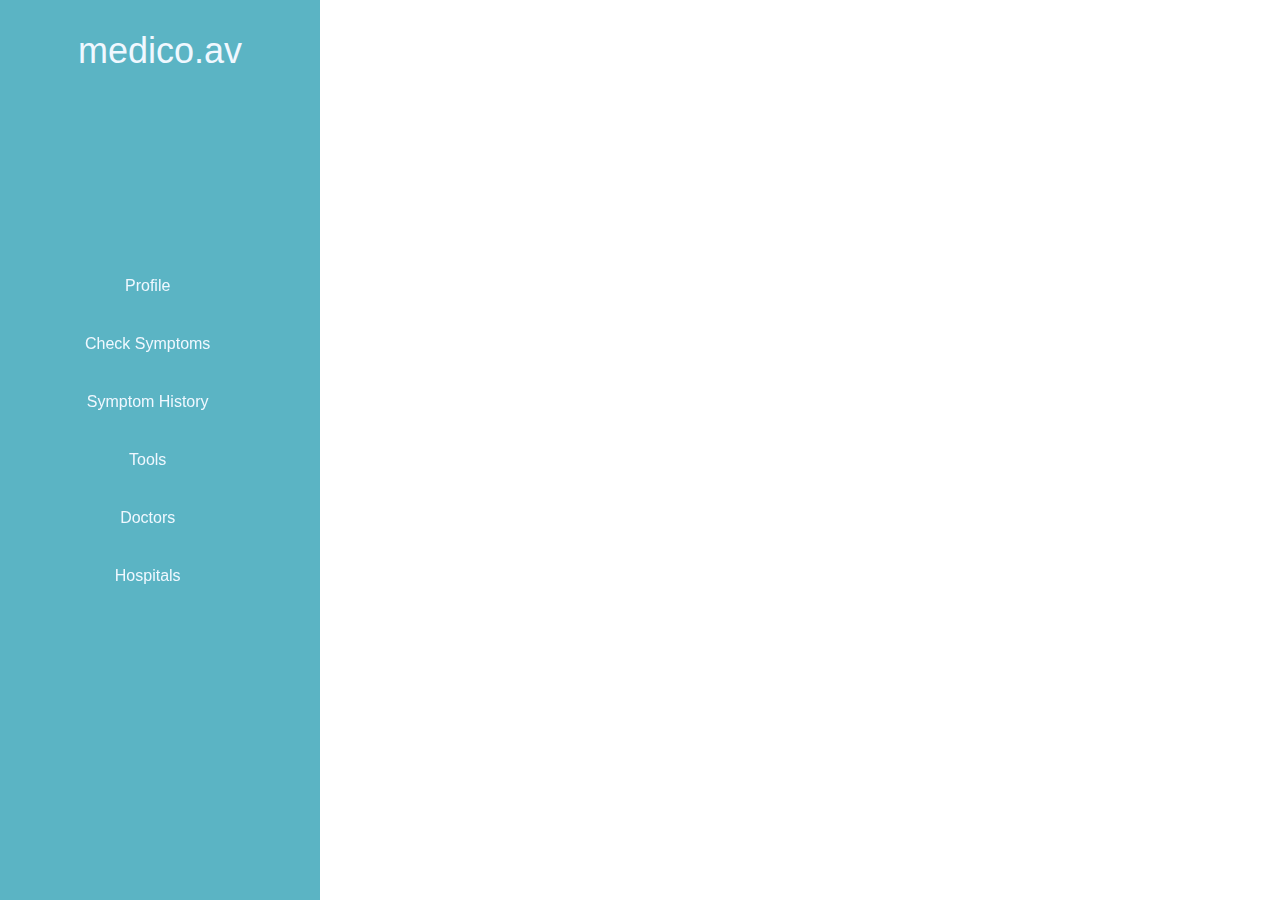
<file: design/dash.html>
<!DOCTYPE html>
<html lang="en">
<head>
    <meta charset="UTF-8">
    <meta http-equiv="X-UA-Compatible" content="IE=edge">
    <meta name="viewport" content="width=device-width, initial-scale=1.0">
    <title>medico.av</title>
    <link rel="stylesheet" href="dash.css">
</head>
<body>
    <div class="home-list">
        <div class="title">medico.av</div>
        <div class="bars"><i class="fa fa-3x fa-bars"></i></div>
        <ul>
            <li>Profile</li>
            <li>Check Symptoms</li>
            <li>Symptom History</li>
            <li>Tools</li>
            <li>Doctors</li>
            <li>Hospitals</li>
        </ul>
    </div>
</body>
</html>
</file>
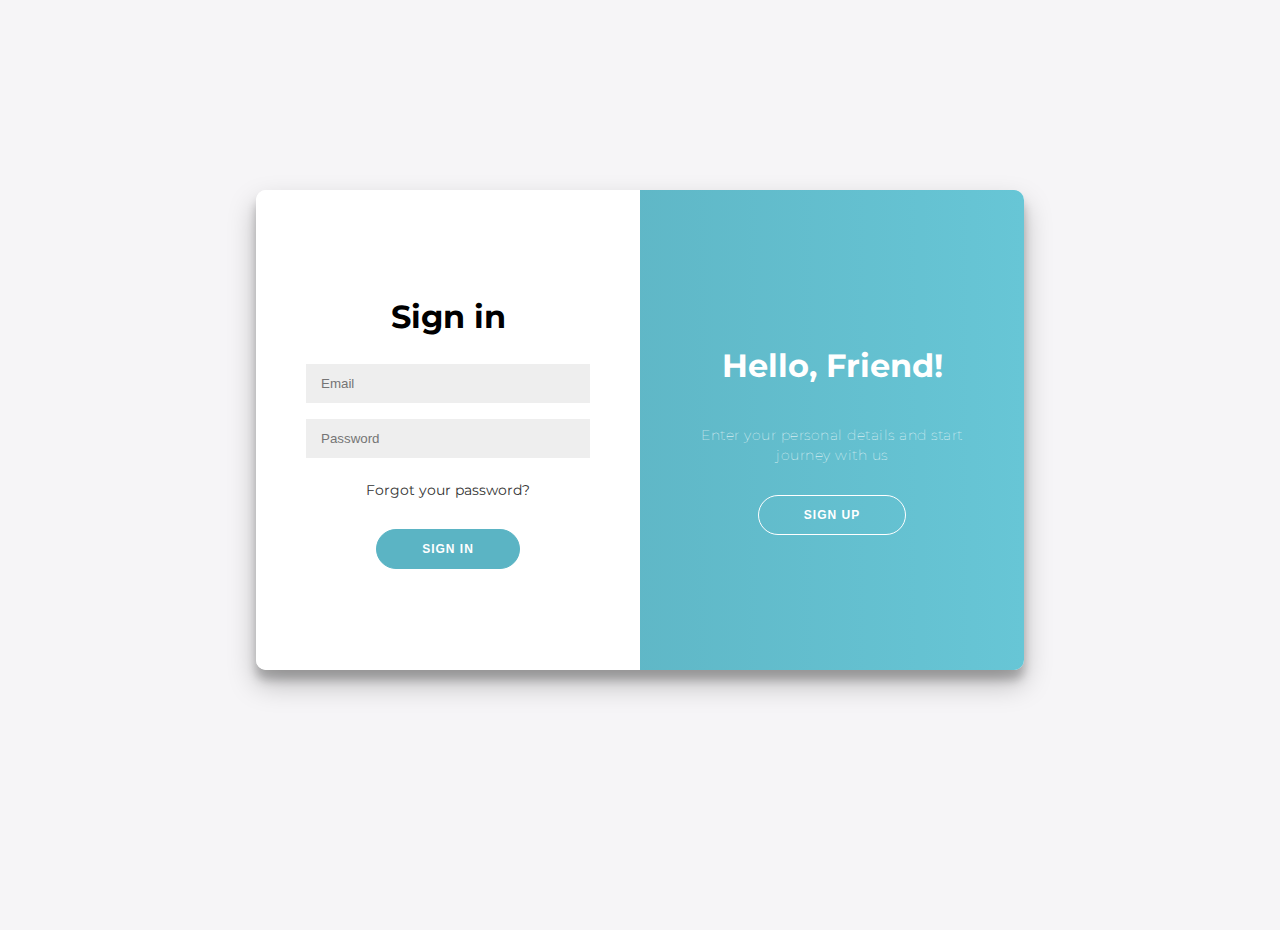
<file: design/login.html>
<!DOCTYPE html>
<html lang="en">
<head>
    <meta charset="UTF-8">
    <meta http-equiv="X-UA-Compatible" content="IE=edge">
    <meta name="viewport" content="width=device-width, initial-scale=1.0">
    <title>medico.av</title>
    <link rel="stylesheet" href="login.css">
</head>
<body>
    <div class="container" id="container">
        <div class="form-container sign-up-container">
            <form action="#">
                <h1>Create Account</h1>
                <span>or use your email for registration</span>
                <input type="text" placeholder="Name" />
                <input type="email" placeholder="Email" />
                <input type="password" placeholder="Password" />
                <a href="dash.html"><button>Sign Up</button></a>
            </form>
        </div>
        <div class="form-container sign-in-container">
            <form action="dash.html">
                <h1>Sign in</h1>
                <input type="email" placeholder="Email" />
                <input type="password" placeholder="Password" />
                <a href="#">Forgot your password?</a>
                <a href="dash.html"><button>Sign In</button></a>
            </form>
        </div>
        <div class="overlay-container">
            <div class="overlay">
                <div class="overlay-panel overlay-left">
                    <h1>Welcome Back!</h1>
                    <p>To keep connected with us please login with your personal info</p>
                    <a href="dash.html"><button class="ghost" id="signIn">Sign In</button></a>
                </div>
                <div class="overlay-panel overlay-right">
                    <h1>Hello, Friend!</h1>
                    <p>Enter your personal details and start journey with us</p>
                    <button class="ghost" id="signUp">Sign Up</button>
                </div>
            </div>
        </div>
    </div>
</body>
</html>
</file>
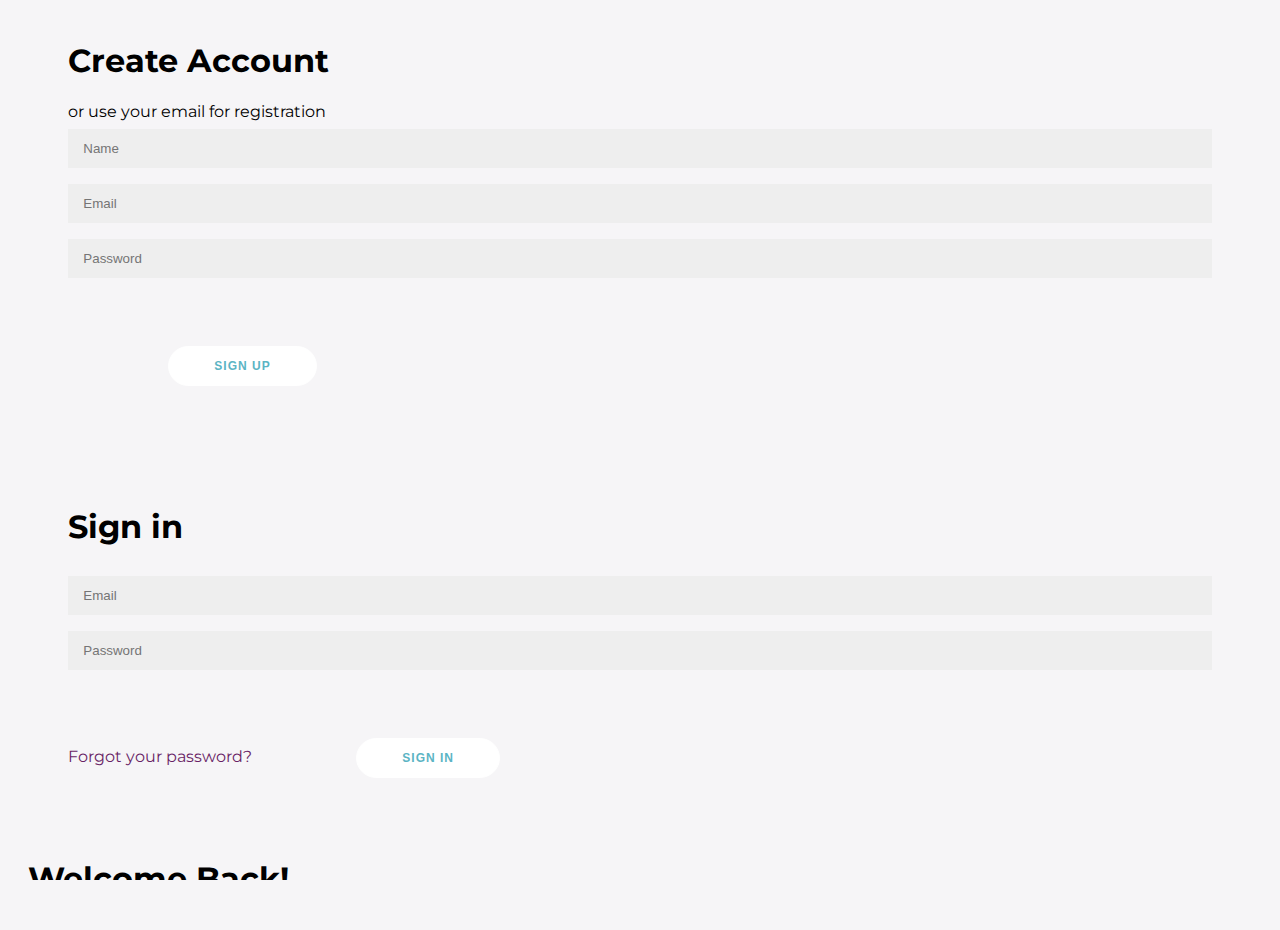
<file: design/components/login/login.html>
<!DOCTYPE html>
<html lang="en">
<head>
    <meta charset="UTF-8">
    <meta http-equiv="X-UA-Compatible" content="IE=edge">
    <meta name="viewport" content="width=device-width, initial-scale=1.0">
    <title>medico.av</title>
    <link rel="stylesheet" href="/design/styles/login/login.css">
</head>
<body>
    <div class="container" id="container">
        <div class="form-container sign-up-container">
            <form action="#">
                <h1>Create Account</h1>
                <span>or use your email for registration</span>
                <input type="text" placeholder="Name" />
                <input type="email" placeholder="Email" />
                <input type="password" placeholder="Password" />
                <a href="../design/components/dashboard/dash.html"><button>Sign Up</button></a>
            </form>
        </div>
        <div class="form-container sign-in-container">
            <form action="dash.html">
                <h1>Sign in</h1>
                <input type="email" placeholder="Email" />
                <input type="password" placeholder="Password" />
                <a href="#">Forgot your password?</a>
                <a href="../design/components/dashboard/dash.html"><button>Sign In</button></a>
            </form>
        </div>
        <div class="overlay-container">
            <div class="overlay">
                <div class="overlay-panel overlay-left">
                    <h1>Welcome Back!</h1>
                    <p>To keep connected with us please login with your personal info</p>
                    <a href="../design/components/dashboard/dash.html"><button class="ghost" id="signIn">Sign In</button></a>
                </div>
                <div class="overlay-panel overlay-right">
                    <h1>Hello, Friend!</h1>
                    <p>Enter your personal details and start journey with us</p>
                    <button class="ghost" id="signUp">Sign Up</button>
                </div>
            </div>
        </div>
    </div>
</body>
</html>
</file>
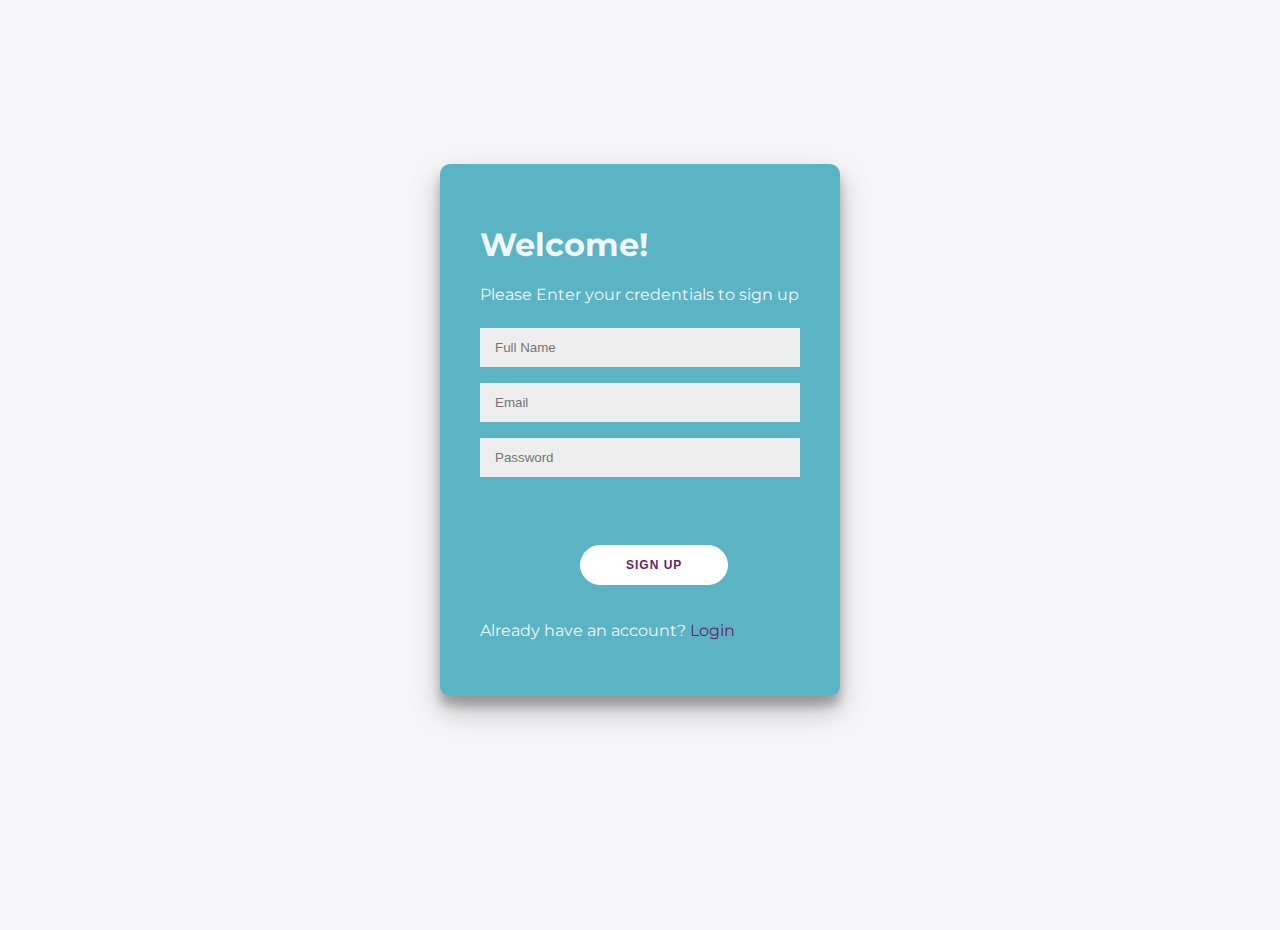
<file: design/components/login/signup.html>
<!DOCTYPE html>
<html lang="en">
<head>
    <meta charset="UTF-8">
    <meta http-equiv="X-UA-Compatible" content="IE=edge">
    <meta name="viewport" content="width=device-width, initial-scale=1.0">
    <title>medico.av</title>
    <link rel="stylesheet" href="../../styles/login/login.css">
</head>
<body>
    <div class="login-container">
       <div class="login-form">
           <h1>Welcome!</h1>
           <p>Please Enter your credentials to sign up</p>
           <input type="text" placeholder="Full Name" />
           <input type="email" placeholder="Email" />
           <input type="password" placeholder="Password" />
           <button><a href="../dashboard/dash.html">Sign Up</a></button>
           <p>Already have an account? <a href="login.html">Login</a></p>
       </div>
    </div>
</body>
</html>
</file>
<file: design/dash.css>
*{
    margin: 0;
    padding: 0;
    font-family: 'Fredoka', sans-serif;
}
.title{
    display: flex;
    align-items: center;
    justify-content: center;
    text-align: center;
    color: aliceblue;
    font-size: 36px;
    margin-top: 30px;
}
.home-list{
    width: 320px;
    height: 100vh;
    background-color: rgb(91, 180, 196);
    float: left;
}
.bars{
    display: flex;
    align-items: center;
    justify-content: center;
    padding-top: 50px;
    color: aliceblue;
}
.home-list ul{
    padding: 25px;
    position: fixed;
    bottom: 30%;
    text-align: center;
    list-style: none;
    margin-left: 40px;
}
.home-list ul li:hover{
    background-color: rgb(72, 132, 143);
}
.home-list a{
    color: aliceblue;
}
.home-list ul li{
    color: aliceblue;
    padding: 20px;
    cursor: pointer;
}
.home-body{
    float: right;
    width: 92%;
}
.home-body ul{
    display: flex;
    padding: 20px;
}
.home-body ul li{
    list-style: none;
    padding: 40px;
    font-size: 20px;
    cursor: pointer;
}
.home-name{
    color: rgb(91, 180, 196);
}
.home-desc{
    float: left;
    width: 40%;
}
.home-title{
    font-size: 60px;
    padding: 20px;
    margin-left: 40px;
}
.home-tag{
    color: rgb(91, 180, 196);
    padding: 10px;
    font-size: 30px;
    margin-left: 50px;
}
.home-body{
    position: fixed;
    left: 120px;
}
.home-desc p{
    display: flex;
    padding: 10px;
    margin-top: 10px;
    font-size: 20px;
    margin-left: 50px;
}
button {
	border-radius: 20px;
	border: 1px solid rgb(91, 180, 196);
	background-color: rgb(91, 180, 196);;
	color: #FFFFFF;
	font-size: 12px;
	font-weight: bold;
	padding: 12px 45px;
	letter-spacing: 1px;
	text-transform: uppercase;
	transition: transform 80ms ease-in;
    margin-left: 200px;
    margin-top: 30px;
}
</file>
<file: design/login.css>
@import url('https://fonts.googleapis.com/css?family=Montserrat:400,800');

* {
	box-sizing: border-box;
    overflow: hidden;
}

body {
	background: #f6f5f7;
	display: flex;
	justify-content: center;
	align-items: center;
	flex-direction: column;
	font-family: 'Montserrat', sans-serif;
	height: 100vh;
	margin: -20px 0 50px;
}

h1 {
	font-weight: bold;
	margin: 0;
    padding: 20px;
}

h2 {
	text-align: center;
}

p {
	font-size: 14px;
	font-weight: 100;
	line-height: 20px;
	letter-spacing: 0.5px;
	margin: 20px 0 30px;
}

span {
	font-size: 12px;
}

a {
	color: #333;
	font-size: 14px;
	text-decoration: none;
	margin: 15px 0;
}

button {
	border-radius: 20px;
	border: 1px solid rgb(91, 180, 196);
	background-color: rgb(91, 180, 196);;
	color: #FFFFFF;
	font-size: 12px;
	font-weight: bold;
	padding: 12px 45px;
	letter-spacing: 1px;
	text-transform: uppercase;
	transition: transform 80ms ease-in;
}

button:active {
	transform: scale(0.95);
}

button:focus {
	outline: none;
}

button.ghost {
	background-color: transparent;
	border-color: #FFFFFF;
}

form {
	background-color: #FFFFFF;
	display: flex;
	align-items: center;
	justify-content: center;
	flex-direction: column;
	padding: 0 50px;
	height: 100%;
	text-align: center;
}

input {
	background-color: #eee;
	border: none;
	padding: 12px 15px;
	margin: 8px 0;
	width: 100%;
}

.container {
	background-color: #fff;
	border-radius: 10px;
  	box-shadow: 0 14px 28px rgba(0,0,0,0.25), 
			0 10px 10px rgba(0,0,0,0.22);
	position: relative;
	overflow: hidden;
	width: 768px;
	max-width: 100%;
	min-height: 480px;
}

.form-container {
	position: absolute;
	top: 0;
	height: 100%;
	transition: all 0.6s ease-in-out;
}

.sign-in-container {
	left: 0;
	width: 50%;
	z-index: 2;
}

.container.right-panel-active .sign-in-container {
	transform: translateX(100%);
}

.sign-up-container {
	left: 0;
	width: 50%;
	opacity: 0;
	z-index: 1;
}

.container.right-panel-active .sign-up-container {
	transform: translateX(100%);
	opacity: 1;
	z-index: 5;
	animation: show 0.6s;
}

@keyframes show {
	0%, 49.99% {
		opacity: 0;
		z-index: 1;
	}
	
	50%, 100% {
		opacity: 1;
		z-index: 5;
	}
}

.overlay-container {
	position: absolute;
	top: 0;
	left: 50%;
	width: 50%;
	height: 100%;
	overflow: hidden;
	transition: transform 0.6s ease-in-out;
	z-index: 100;
}

.container.right-panel-active .overlay-container{
	transform: translateX(-100%);
}

.overlay {
	background: rgb(91, 180, 196);
	background: -webkit-linear-gradient(to right, rgb(81, 151, 163), rgb(98, 191, 207));
	background: linear-gradient(to right, rgb(88, 169, 184), rgb(103, 198, 214));
	background-repeat: no-repeat;
	background-size: cover;
	background-position: 0 0;
	color: #FFFFFF;
	position: relative;
	left: -100%;
	height: 100%;
	width: 200%;
  	transform: translateX(0);
	transition: transform 0.6s ease-in-out;
}

.container.right-panel-active .overlay {
  	transform: translateX(50%);
}

.overlay-panel {
	position: absolute;
	display: flex;
	align-items: center;
	justify-content: center;
	flex-direction: column;
	padding: 0 40px;
	text-align: center;
	top: 0;
	height: 100%;
	width: 50%;
	transform: translateX(0);
	transition: transform 0.6s ease-in-out;
}

.overlay-left {
	transform: translateX(-20%);
}

.container.right-panel-active .overlay-left {
	transform: translateX(0);
}

.overlay-right {
	right: 0;
	transform: translateX(0);
}

.container.right-panel-active .overlay-right {
	transform: translateX(20%);
}

.social-container {
	margin: 20px 0;
}

.social-container a {
	border: 1px solid #DDDDDD;
	border-radius: 50%;
	display: inline-flex;
	justify-content: center;
	align-items: center;
	margin: 0 5px;
	height: 40px;
	width: 40px;
}
</file>
<file: design/styles/login/login.css>
@import url('https://fonts.googleapis.com/css?family=Montserrat:400,800');

* {
	box-sizing: border-box;
    overflow: hidden;
}
body {
	background: #f6f5f7;
	display: flex;
	justify-content: center;
	align-items: center;
	flex-direction: column;
	font-family: 'Montserrat', sans-serif;
	height: 100vh;
	margin: -20px 0 50px;
}
.login-container {
	color: aliceblue;
	background-color: rgb(91, 180, 196);
	border-radius: 10px;
  	box-shadow: 0 14px 28px rgba(0,0,0,0.25), 
			0 10px 10px rgba(0,0,0,0.22);
	position: relative;
	overflow: hidden;
	width: 400px;
	max-width: 100%;
	min-height: 480px;
	padding: 40px;
}
.form-container {
	padding: 40px;
}
input {
	background-color: #eee;
	border: none;
	padding: 12px 15px;
	margin: 8px 0;
	width: 100%;
}
button {
	border-radius: 20px;
	border: 1px solid #FFFFFF;
	background-color: #FFFFFF;
	color: rgb(91, 180, 196);
	font-size: 12px;
	font-weight: bold;
	padding: 12px 45px;
	letter-spacing: 1px;
	text-transform: uppercase;
	transition: transform 80ms ease-in;
	margin-left: 100px;
    margin-top: 60px;
	margin-bottom: 20px;
    cursor: pointer;
}
a{
	cursor: pointer;
	color: rgb(105, 31, 102);
	text-decoration: none;
}
</file>
